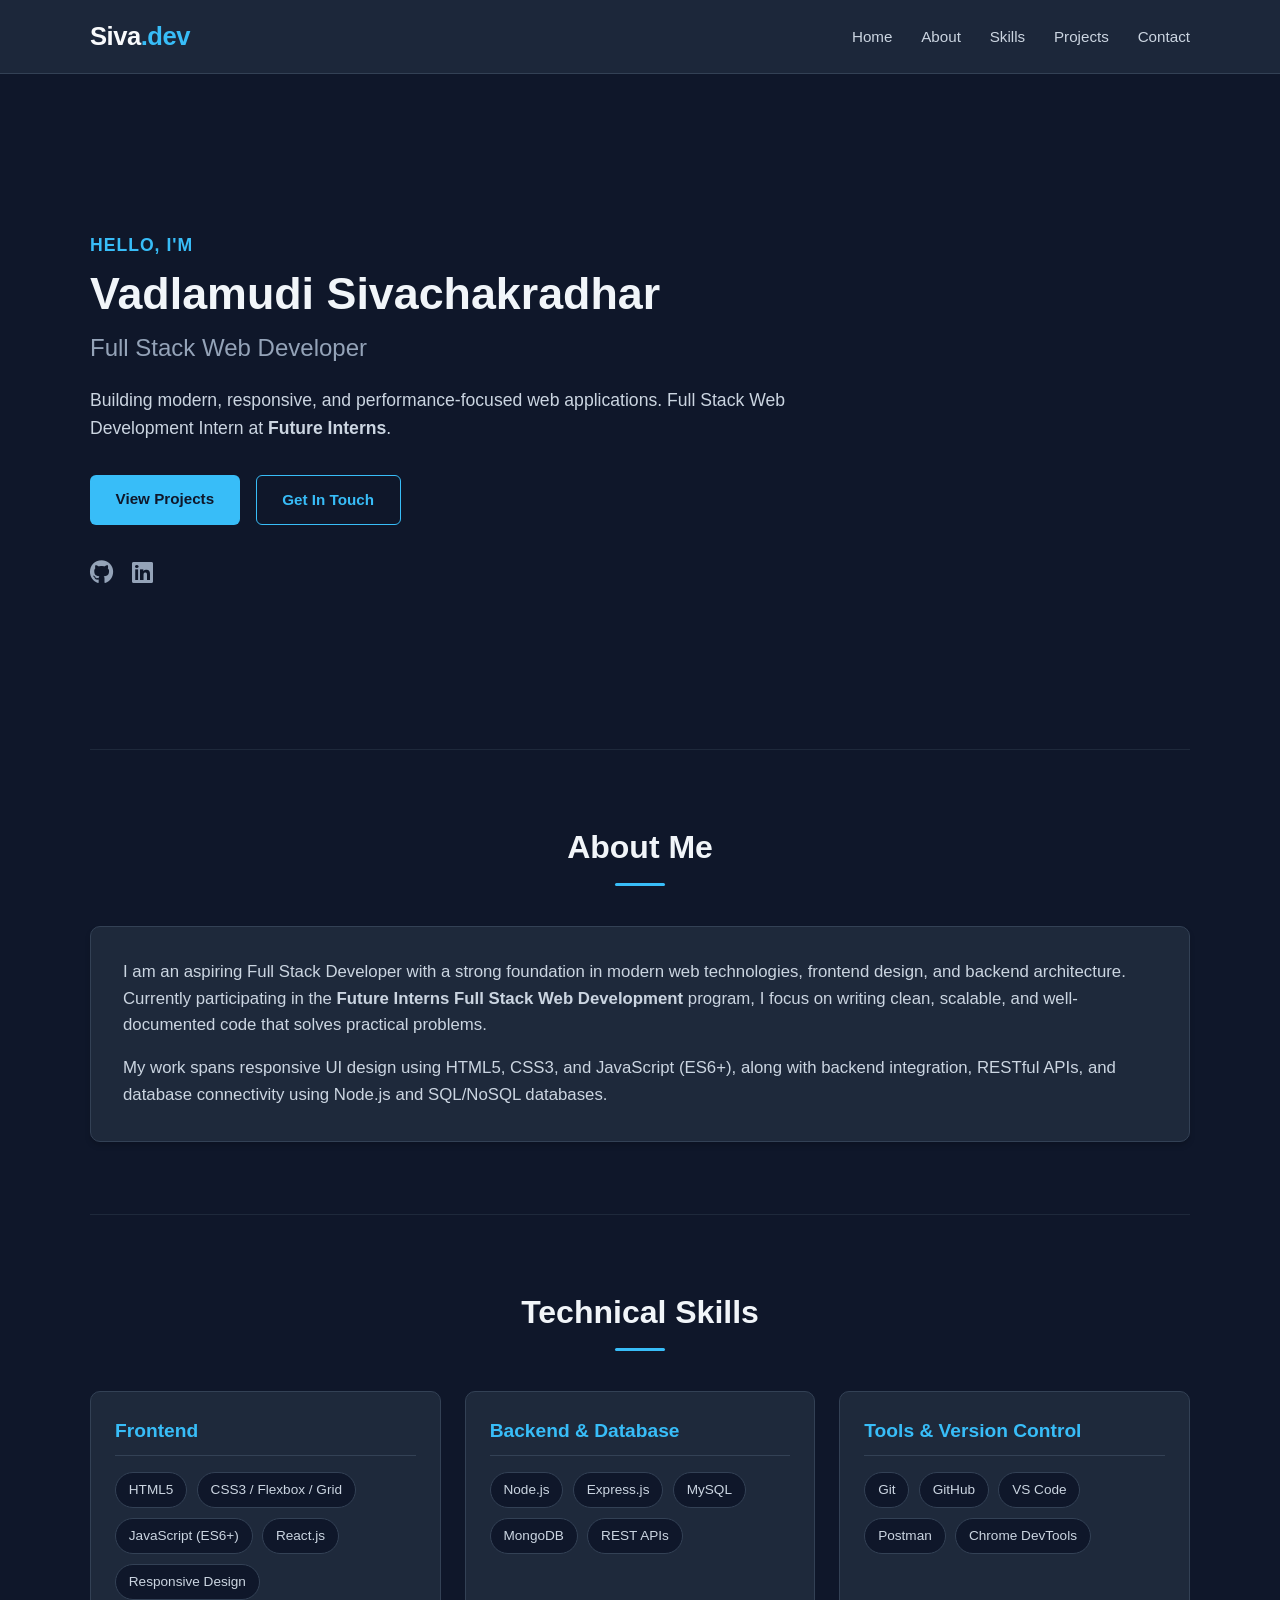
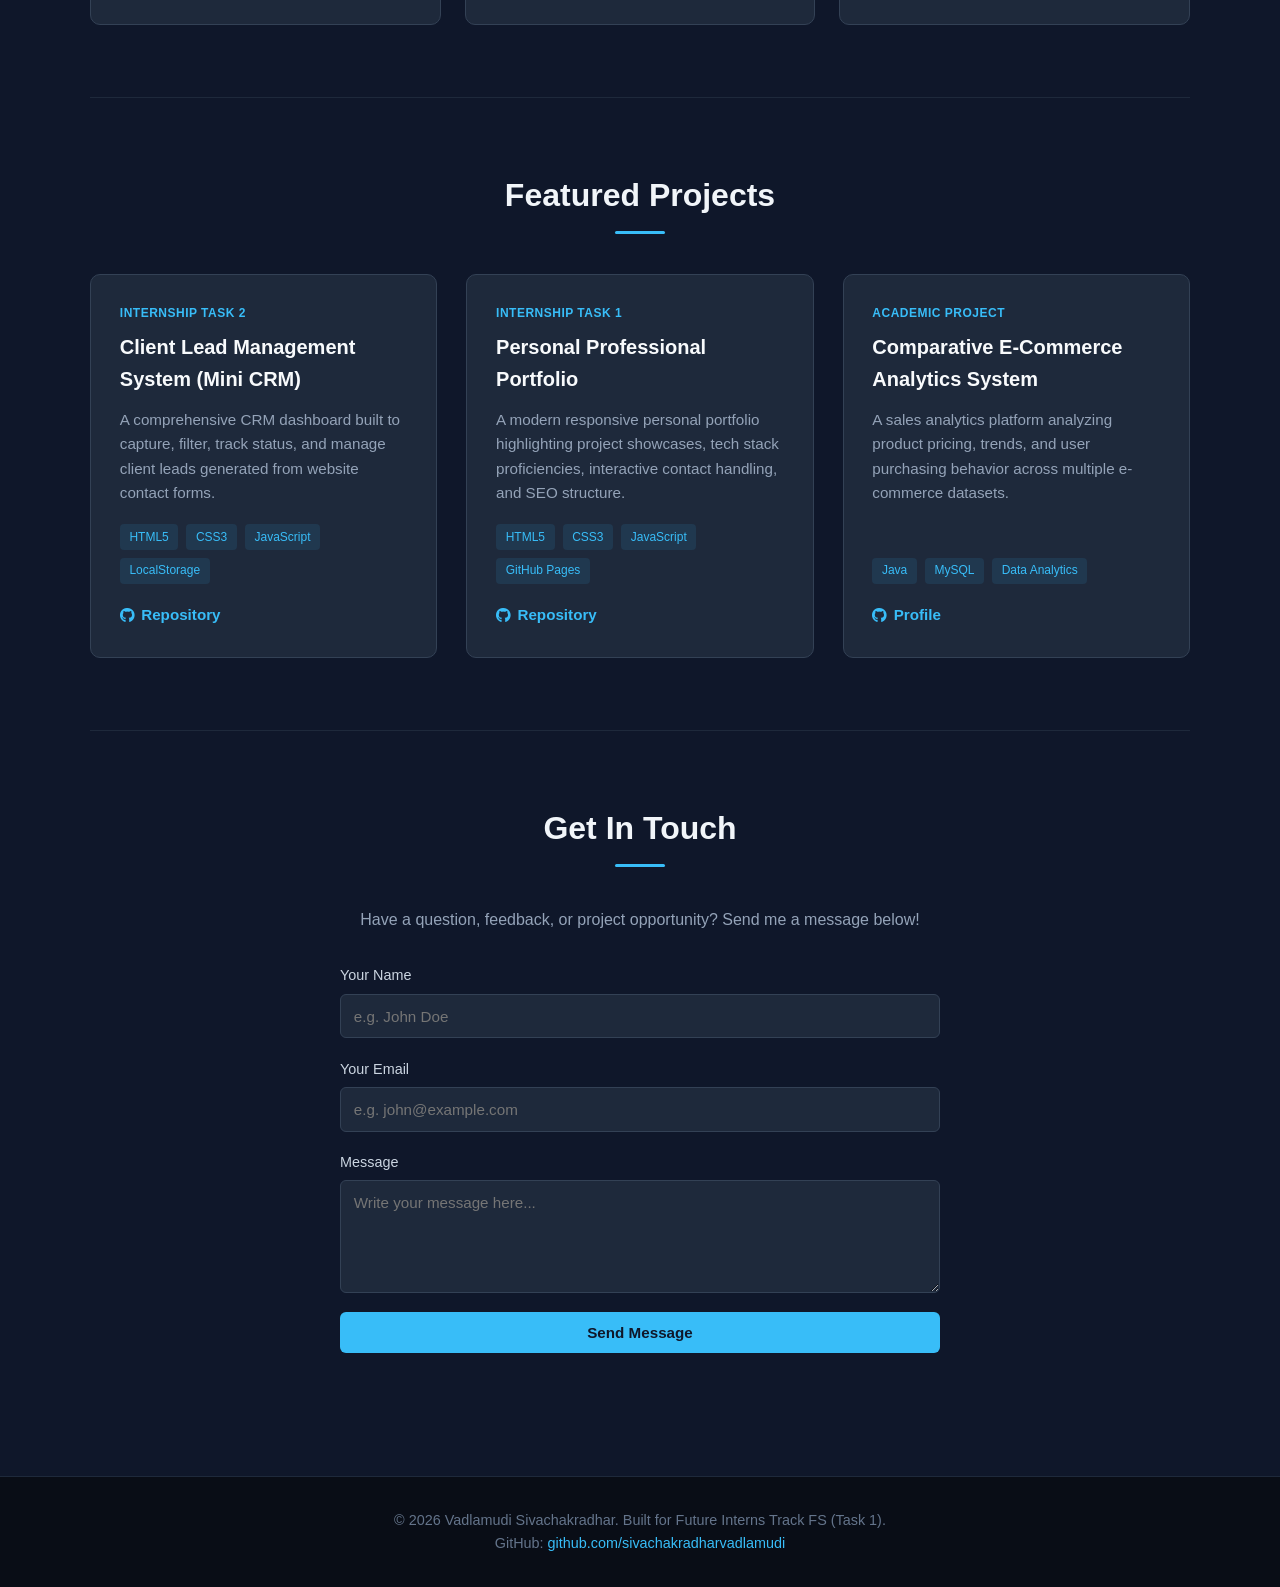
<file: index.html>
<!DOCTYPE html>
<html lang="en">
<head>
    <meta charset="UTF-8">
    <meta name="viewport" content="width=device-width, initial-scale=1.0">
    <title>Vadlamudi Sivachakradhar - Full Stack Developer Portfolio</title>
    <link rel="stylesheet" href="style.css">
    <!-- Font Awesome Icons -->
    <link rel="stylesheet" href="https://cdnjs.cloudflare.com/ajax/libs/font-awesome/6.4.0/css/all.min.css">
</head>
<body>

    <!-- Navigation Bar -->
    <header>
        <nav class="container">
            <div class="logo">Siva<span>.dev</span></div>
            <ul class="nav-links">
                <li><a href="#hero">Home</a></li>
                <li><a href="#about">About</a></li>
                <li><a href="#skills">Skills</a></li>
                <li><a href="#projects">Projects</a></li>
                <li><a href="#contact">Contact</a></li>
            </ul>
        </nav>
    </header>

    <!-- Hero Section -->
    <section id="hero" class="hero-section container">
        <div class="hero-content">
            <p class="greeting">Hello, I'm</p>
            <h1>Vadlamudi Sivachakradhar</h1>
            <h2 class="role-text">Full Stack Web Developer</h2>
            <p class="bio">
                Building modern, responsive, and performance-focused web applications. 
                Full Stack Web Development Intern at <strong>Future Interns</strong>.
            </p>
            <div class="hero-btns">
                <a href="#projects" class="btn btn-primary">View Projects</a>
                <a href="#contact" class="btn btn-secondary">Get In Touch</a>
            </div>
            <div class="social-links">
                <a href="https://github.com/sivachakradharvadlamudi" target="_blank" title="GitHub"><i class="fa-brands fa-github"></i></a>
                <a href="https://linkedin.com" target="_blank" title="LinkedIn"><i class="fa-brands fa-linkedin"></i></a>
            </div>
        </div>
    </section>

    <!-- About Section -->
    <section id="about" class="section container">
        <h2 class="section-title">About Me</h2>
        <div class="about-card">
            <p>
                I am an aspiring Full Stack Developer with a strong foundation in modern web technologies, 
                frontend design, and backend architecture. Currently participating in the <strong>Future Interns Full Stack Web Development</strong> program, 
                I focus on writing clean, scalable, and well-documented code that solves practical problems.
            </p>
            <p style="margin-top: 1rem;">
                My work spans responsive UI design using HTML5, CSS3, and JavaScript (ES6+), along with backend integration, 
                RESTful APIs, and database connectivity using Node.js and SQL/NoSQL databases.
            </p>
        </div>
    </section>

    <!-- Skills Section -->
    <section id="skills" class="section container">
        <h2 class="section-title">Technical Skills</h2>
        <div class="skills-grid">
            <div class="skill-category">
                <h3>Frontend</h3>
                <div class="badge-group">
                    <span class="badge">HTML5</span>
                    <span class="badge">CSS3 / Flexbox / Grid</span>
                    <span class="badge">JavaScript (ES6+)</span>
                    <span class="badge">React.js</span>
                    <span class="badge">Responsive Design</span>
                </div>
            </div>
            <div class="skill-category">
                <h3>Backend & Database</h3>
                <div class="badge-group">
                    <span class="badge">Node.js</span>
                    <span class="badge">Express.js</span>
                    <span class="badge">MySQL</span>
                    <span class="badge">MongoDB</span>
                    <span class="badge">REST APIs</span>
                </div>
            </div>
            <div class="skill-category">
                <h3>Tools & Version Control</h3>
                <div class="badge-group">
                    <span class="badge">Git</span>
                    <span class="badge">GitHub</span>
                    <span class="badge">VS Code</span>
                    <span class="badge">Postman</span>
                    <span class="badge">Chrome DevTools</span>
                </div>
            </div>
        </div>
    </section>

    <!-- Projects Section -->
    <section id="projects" class="section container">
        <h2 class="section-title">Featured Projects</h2>
        <div class="projects-grid">
            <!-- Project 1 -->
            <div class="project-card">
                <div class="project-tag">Internship Task 2</div>
                <h3>Client Lead Management System (Mini CRM)</h3>
                <p>
                    A comprehensive CRM dashboard built to capture, filter, track status, and manage client leads generated from website contact forms.
                </p>
                <div class="project-tech">
                    <span>HTML5</span>
                    <span>CSS3</span>
                    <span>JavaScript</span>
                    <span>LocalStorage</span>
                </div>
                <div class="project-links">
                    <a href="https://github.com/sivachakradharvadlamudi/FUTURE_FS_02" target="_blank" class="btn-link">
                        <i class="fa-brands fa-github"></i> Repository
                    </a>
                </div>
            </div>

            <!-- Project 2 -->
            <div class="project-card">
                <div class="project-tag">Internship Task 1</div>
                <h3>Personal Professional Portfolio</h3>
                <p>
                    A modern responsive personal portfolio highlighting project showcases, tech stack proficiencies, interactive contact handling, and SEO structure.
                </p>
                <div class="project-tech">
                    <span>HTML5</span>
                    <span>CSS3</span>
                    <span>JavaScript</span>
                    <span>GitHub Pages</span>
                </div>
                <div class="project-links">
                    <a href="https://github.com/sivachakradharvadlamudi/FUTURE_FS_01" target="_blank" class="btn-link">
                        <i class="fa-brands fa-github"></i> Repository
                    </a>
                </div>
            </div>

            <!-- Project 3 -->
            <div class="project-card">
                <div class="project-tag">Academic Project</div>
                <h3>Comparative E-Commerce Analytics System</h3>
                <p>
                    A sales analytics platform analyzing product pricing, trends, and user purchasing behavior across multiple e-commerce datasets.
                </p>
                <div class="project-tech">
                    <span>Java</span>
                    <span>MySQL</span>
                    <span>Data Analytics</span>
                </div>
                <div class="project-links">
                    <a href="https://github.com/sivachakradharvadlamudi" target="_blank" class="btn-link">
                        <i class="fa-brands fa-github"></i> Profile
                    </a>
                </div>
            </div>
        </div>
    </section>

    <!-- Contact Section -->
    <section id="contact" class="section container">
        <h2 class="section-title">Get In Touch</h2>
        <div class="contact-wrapper">
            <p class="contact-desc">Have a question, feedback, or project opportunity? Send me a message below!</p>
            <form id="contact-form">
                <div class="form-group">
                    <label for="name">Your Name</label>
                    <input type="text" id="name" placeholder="e.g. John Doe" required>
                </div>
                <div class="form-group">
                    <label for="email">Your Email</label>
                    <input type="email" id="email" placeholder="e.g. john@example.com" required>
                </div>
                <div class="form-group">
                    <label for="message">Message</label>
                    <textarea id="message" rows="5" placeholder="Write your message here..." required></textarea>
                </div>
                <button type="submit" class="btn btn-primary" id="submit-btn">Send Message</button>
                <div id="form-status" class="form-status"></div>
            </form>
        </div>
    </section>

    <!-- Footer -->
    <footer>
        <div class="container footer-content">
            <p>&copy; 2026 Vadlamudi Sivachakradhar. Built for Future Interns Track FS (Task 1).</p>
            <p>GitHub: <a href="https://github.com/sivachakradharvadlamudi" target="_blank">github.com/sivachakradharvadlamudi</a></p>
        </div>
    </footer>

    <script src="script.js"></script>
</body>
</html>
</file>
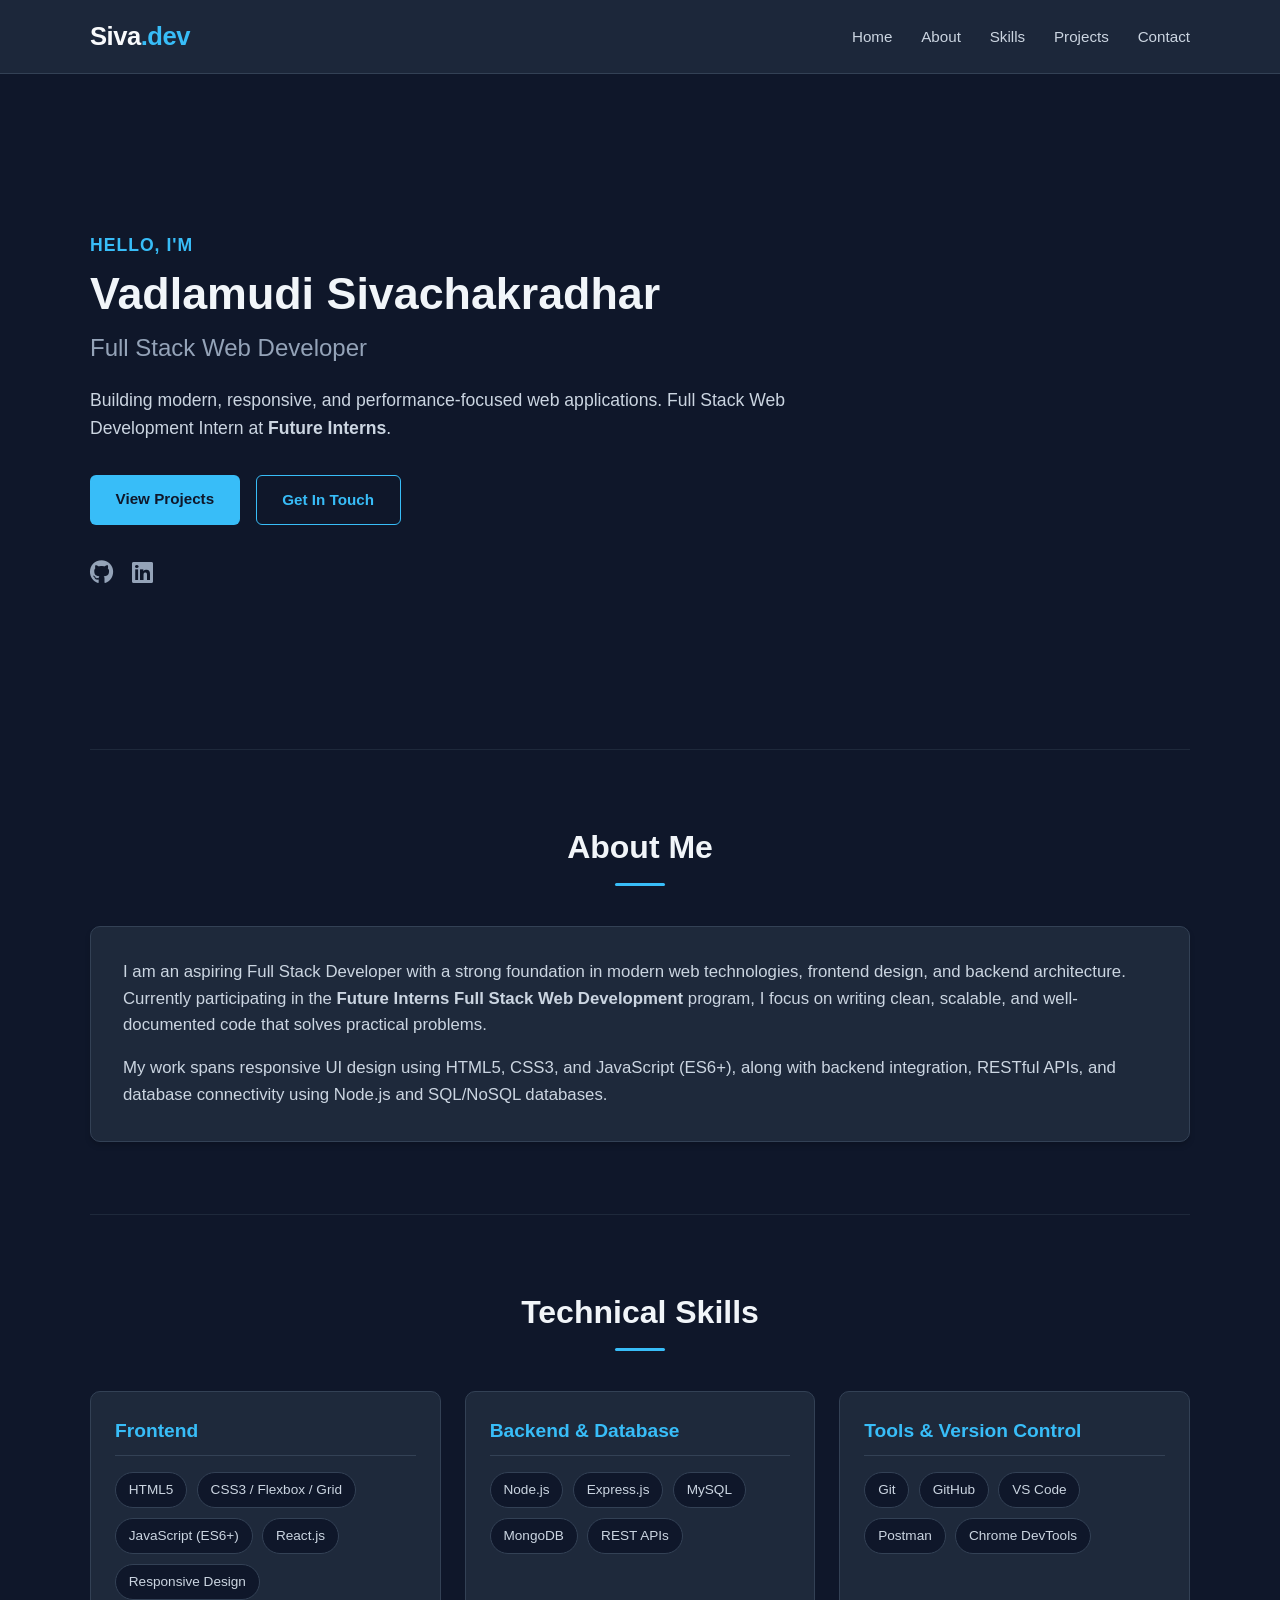
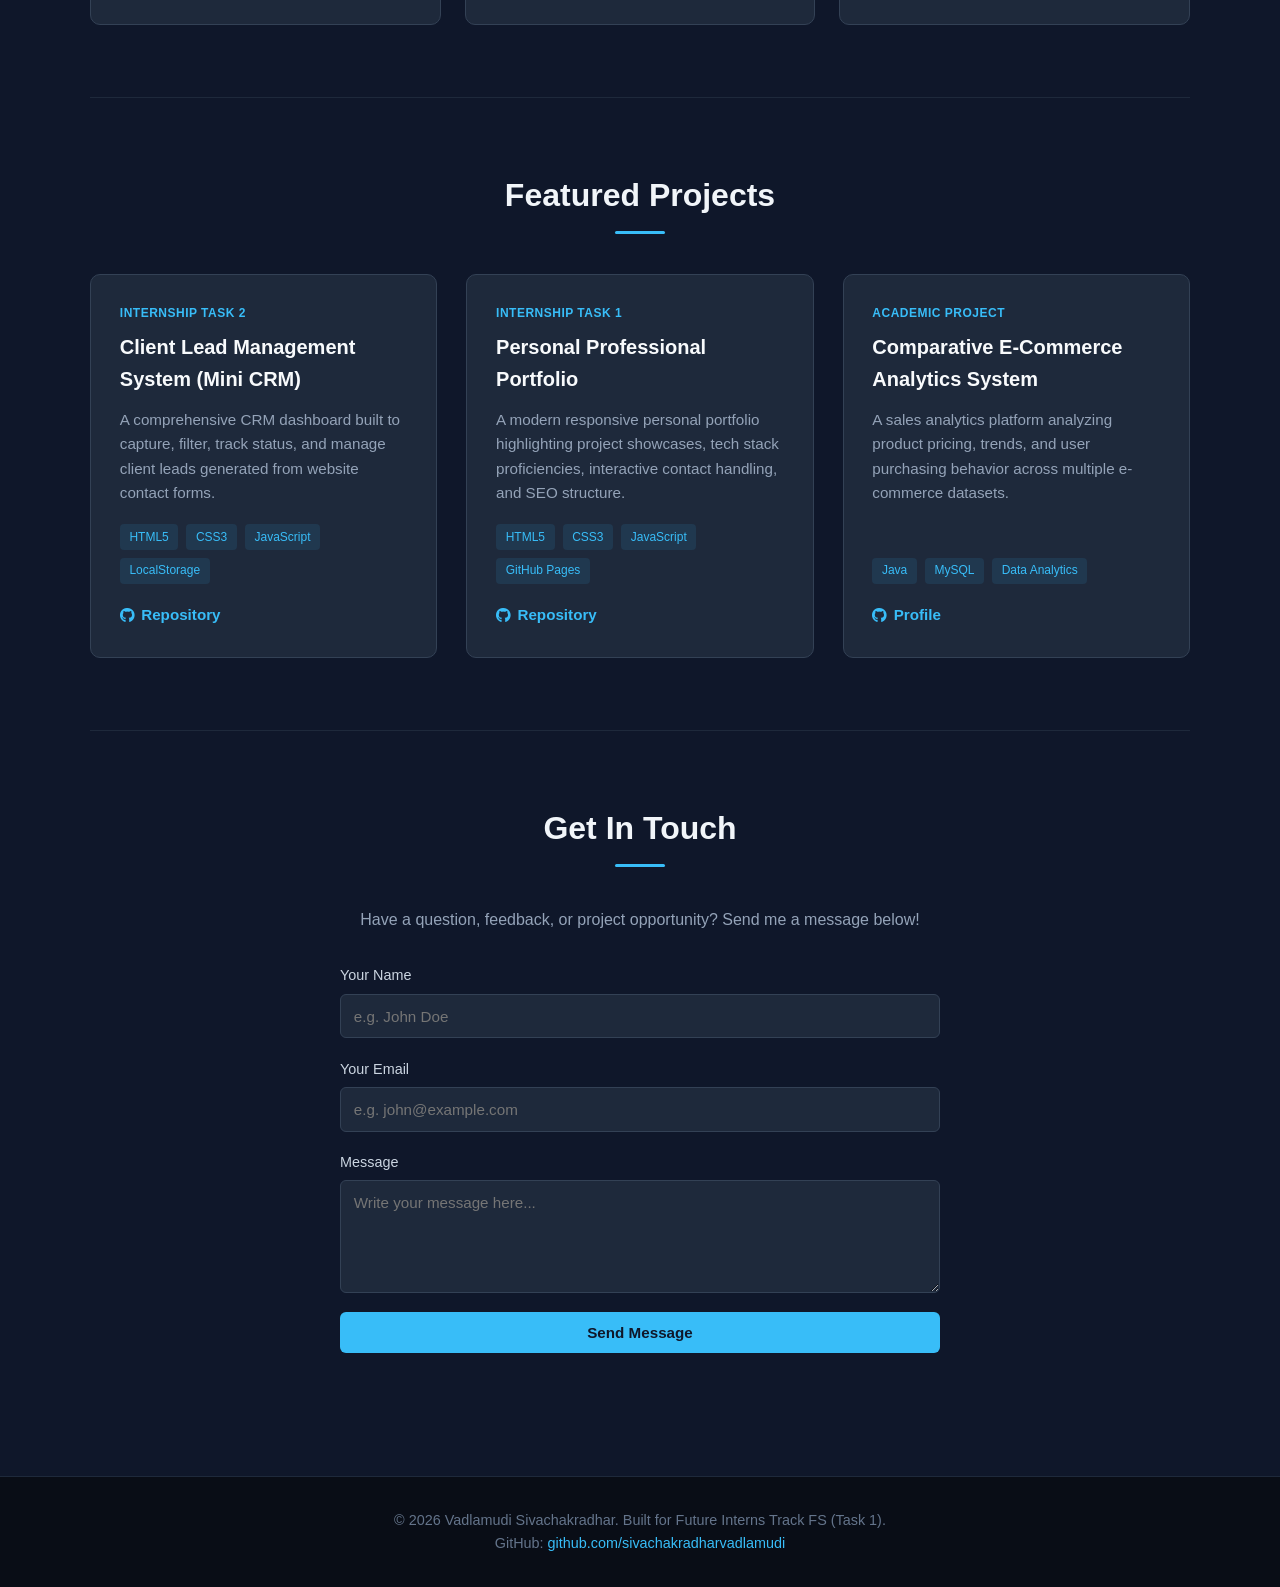
<file: portfolio_standalone.html>
<!DOCTYPE html>
<html lang="en">
<head>
    <meta charset="UTF-8">
    <meta name="viewport" content="width=device-width, initial-scale=1.0">
    <title>Vadlamudi Sivachakradhar - Full Stack Developer Portfolio</title>
    <style>
/* Reset & Base Styles */
* {
    margin: 0;
    padding: 0;
    box-sizing: border-box;
    font-family: -apple-system, BlinkMacSystemFont, 'Segoe UI', Roboto, Helvetica, Arial, sans-serif;
}

html {
    scroll-behavior: smooth;
}

body {
    background-color: #0f172a;
    color: #f8fafc;
    line-height: 1.6;
}

.container {
    width: 90%;
    max-width: 1100px;
    margin: 0 auto;
}

/* Header & Navigation */
header {
    background: rgba(30, 41, 59, 0.95);
    backdrop-filter: blur(8px);
    position: sticky;
    top: 0;
    z-index: 1000;
    border-bottom: 1px solid #334155;
    padding: 1rem 0;
}

nav {
    display: flex;
    justify-content: space-between;
    align-items: center;
}

.logo {
    font-size: 1.6rem;
    font-weight: 700;
    color: #f8fafc;
    letter-spacing: -0.5px;
}

.logo span {
    color: #38bdf8;
}

.nav-links {
    display: flex;
    list-style: none;
    gap: 1.8rem;
}

.nav-links a {
    color: #cbd5e1;
    text-decoration: none;
    font-weight: 500;
    font-size: 0.95rem;
    transition: color 0.2s ease;
}

.nav-links a:hover {
    color: #38bdf8;
}

/* Hero Section */
.hero-section {
    min-height: 75vh;
    display: flex;
    align-items: center;
    padding: 4rem 0;
}

.hero-content {
    max-width: 700px;
}

.greeting {
    color: #38bdf8;
    font-size: 1.1rem;
    font-weight: 600;
    text-transform: uppercase;
    letter-spacing: 1px;
    margin-bottom: 0.5rem;
}

.hero-content h1 {
    font-size: 2.8rem;
    line-height: 1.2;
    margin-bottom: 0.5rem;
    color: #f1f5f9;
}

.role-text {
    font-size: 1.5rem;
    color: #94a3b8;
    font-weight: 400;
    margin-bottom: 1.2rem;
}

.bio {
    font-size: 1.1rem;
    color: #cbd5e1;
    margin-bottom: 2rem;
}

.hero-btns {
    display: flex;
    gap: 1rem;
    margin-bottom: 1.8rem;
}

.btn {
    display: inline-block;
    padding: 0.75rem 1.6rem;
    border-radius: 6px;
    font-weight: 600;
    text-decoration: none;
    cursor: pointer;
    transition: all 0.2s ease;
    border: none;
    font-size: 0.95rem;
}

.btn-primary {
    background-color: #38bdf8;
    color: #0f172a;
}

.btn-primary:hover {
    background-color: #0ea5e9;
    transform: translateY(-2px);
}

.btn-secondary {
    background: transparent;
    color: #38bdf8;
    border: 1px solid #38bdf8;
}

.btn-secondary:hover {
    background: rgba(56, 189, 248, 0.1);
    transform: translateY(-2px);
}

.social-links {
    display: flex;
    gap: 1.2rem;
}

.social-links a {
    color: #94a3b8;
    font-size: 1.5rem;
    transition: color 0.2s ease, transform 0.2s ease;
}

.social-links a:hover {
    color: #38bdf8;
    transform: translateY(-3px);
}

/* Sections Common */
.section {
    padding: 4.5rem 0;
    border-top: 1px solid #1e293b;
}

.section-title {
    font-size: 2rem;
    text-align: center;
    margin-bottom: 2.5rem;
    color: #f1f5f9;
    position: relative;
}

.section-title::after {
    content: '';
    display: block;
    width: 50px;
    height: 3px;
    background: #38bdf8;
    margin: 0.6rem auto 0 auto;
    border-radius: 2px;
}

/* About Card */
.about-card {
    background: #1e293b;
    border: 1px solid #334155;
    border-radius: 10px;
    padding: 2rem;
    font-size: 1.05rem;
    color: #cbd5e1;
    box-shadow: 0 4px 6px -1px rgba(0, 0, 0, 0.2);
}

/* Skills Section */
.skills-grid {
    display: grid;
    grid-template-columns: repeat(auto-fit, minmax(280px, 1fr));
    gap: 1.5rem;
}

.skill-category {
    background: #1e293b;
    border: 1px solid #334155;
    border-radius: 10px;
    padding: 1.5rem;
}

.skill-category h3 {
    color: #38bdf8;
    font-size: 1.2rem;
    margin-bottom: 1rem;
    border-bottom: 1px solid #334155;
    padding-bottom: 0.5rem;
}

.badge-group {
    display: flex;
    flex-wrap: wrap;
    gap: 0.6rem;
}

.badge {
    background: #0f172a;
    color: #cbd5e1;
    border: 1px solid #334155;
    padding: 0.4rem 0.8rem;
    border-radius: 20px;
    font-size: 0.85rem;
    font-weight: 500;
}

/* Projects Section */
.projects-grid {
    display: grid;
    grid-template-columns: repeat(auto-fit, minmax(310px, 1fr));
    gap: 1.8rem;
}

.project-card {
    background: #1e293b;
    border: 1px solid #334155;
    border-radius: 10px;
    padding: 1.8rem;
    display: flex;
    flex-direction: column;
    justify-content: space-between;
    transition: transform 0.2s ease, border-color 0.2s ease;
}

.project-card:hover {
    transform: translateY(-5px);
    border-color: #38bdf8;
}

.project-tag {
    font-size: 0.75rem;
    font-weight: 700;
    color: #38bdf8;
    text-transform: uppercase;
    letter-spacing: 0.5px;
    margin-bottom: 0.5rem;
}

.project-card h3 {
    font-size: 1.25rem;
    color: #f8fafc;
    margin-bottom: 0.8rem;
}

.project-card p {
    color: #94a3b8;
    font-size: 0.95rem;
    margin-bottom: 1.2rem;
    flex-grow: 1;
}

.project-tech {
    display: flex;
    flex-wrap: wrap;
    gap: 0.5rem;
    margin-bottom: 1.2rem;
}

.project-tech span {
    font-size: 0.75rem;
    color: #38bdf8;
    background: rgba(56, 189, 248, 0.1);
    padding: 0.2rem 0.6rem;
    border-radius: 4px;
}

.project-links {
    margin-top: auto;
}

.btn-link {
    color: #38bdf8;
    text-decoration: none;
    font-weight: 600;
    font-size: 0.95rem;
    display: inline-flex;
    align-items: center;
    gap: 0.4rem;
}

.btn-link:hover {
    text-decoration: underline;
}

/* Contact Form */
.contact-wrapper {
    max-width: 600px;
    margin: 0 auto;
}

.contact-desc {
    text-align: center;
    color: #94a3b8;
    margin-bottom: 2rem;
}

#contact-form {
    display: flex;
    flex-direction: column;
    gap: 1.2rem;
}

.form-group {
    display: flex;
    flex-direction: column;
    gap: 0.4rem;
}

.form-group label {
    font-size: 0.9rem;
    color: #cbd5e1;
    font-weight: 500;
}

.form-group input,
.form-group textarea {
    background: #1e293b;
    border: 1px solid #334155;
    border-radius: 6px;
    padding: 0.8rem;
    color: #f8fafc;
    font-size: 0.95rem;
    transition: border-color 0.2s ease;
}

.form-group input:focus,
.form-group textarea:focus {
    outline: none;
    border-color: #38bdf8;
}

.form-status {
    margin-top: 0.5rem;
    font-size: 0.95rem;
    font-weight: 600;
    min-height: 1.5rem;
    text-align: center;
}

.status-success {
    color: #34d399;
}

.status-error {
    color: #f87171;
}

/* Footer */
footer {
    background: #090d16;
    border-top: 1px solid #1e293b;
    padding: 2rem 0;
    text-align: center;
    color: #64748b;
    font-size: 0.9rem;
}

footer a {
    color: #38bdf8;
    text-decoration: none;
}

footer a:hover {
    text-decoration: underline;
}

/* Responsiveness */
@media (max-width: 768px) {
    .hero-content h1 {
        font-size: 2.2rem;
    }
    .nav-links {
        display: none;
    }
}

</style>
    <!-- Font Awesome Icons -->
    <link rel="stylesheet" href="https://cdnjs.cloudflare.com/ajax/libs/font-awesome/6.4.0/css/all.min.css">
</head>
<body>

    <!-- Navigation Bar -->
    <header>
        <nav class="container">
            <div class="logo">Siva<span>.dev</span></div>
            <ul class="nav-links">
                <li><a href="#hero">Home</a></li>
                <li><a href="#about">About</a></li>
                <li><a href="#skills">Skills</a></li>
                <li><a href="#projects">Projects</a></li>
                <li><a href="#contact">Contact</a></li>
            </ul>
        </nav>
    </header>

    <!-- Hero Section -->
    <section id="hero" class="hero-section container">
        <div class="hero-content">
            <p class="greeting">Hello, I'm</p>
            <h1>Vadlamudi Sivachakradhar</h1>
            <h2 class="role-text">Full Stack Web Developer</h2>
            <p class="bio">
                Building modern, responsive, and performance-focused web applications. 
                Full Stack Web Development Intern at <strong>Future Interns</strong>.
            </p>
            <div class="hero-btns">
                <a href="#projects" class="btn btn-primary">View Projects</a>
                <a href="#contact" class="btn btn-secondary">Get In Touch</a>
            </div>
            <div class="social-links">
                <a href="https://github.com/sivachakradharvadlamudi" target="_blank" title="GitHub"><i class="fa-brands fa-github"></i></a>
                <a href="https://linkedin.com" target="_blank" title="LinkedIn"><i class="fa-brands fa-linkedin"></i></a>
            </div>
        </div>
    </section>

    <!-- About Section -->
    <section id="about" class="section container">
        <h2 class="section-title">About Me</h2>
        <div class="about-card">
            <p>
                I am an aspiring Full Stack Developer with a strong foundation in modern web technologies, 
                frontend design, and backend architecture. Currently participating in the <strong>Future Interns Full Stack Web Development</strong> program, 
                I focus on writing clean, scalable, and well-documented code that solves practical problems.
            </p>
            <p style="margin-top: 1rem;">
                My work spans responsive UI design using HTML5, CSS3, and JavaScript (ES6+), along with backend integration, 
                RESTful APIs, and database connectivity using Node.js and SQL/NoSQL databases.
            </p>
        </div>
    </section>

    <!-- Skills Section -->
    <section id="skills" class="section container">
        <h2 class="section-title">Technical Skills</h2>
        <div class="skills-grid">
            <div class="skill-category">
                <h3>Frontend</h3>
                <div class="badge-group">
                    <span class="badge">HTML5</span>
                    <span class="badge">CSS3 / Flexbox / Grid</span>
                    <span class="badge">JavaScript (ES6+)</span>
                    <span class="badge">React.js</span>
                    <span class="badge">Responsive Design</span>
                </div>
            </div>
            <div class="skill-category">
                <h3>Backend & Database</h3>
                <div class="badge-group">
                    <span class="badge">Node.js</span>
                    <span class="badge">Express.js</span>
                    <span class="badge">MySQL</span>
                    <span class="badge">MongoDB</span>
                    <span class="badge">REST APIs</span>
                </div>
            </div>
            <div class="skill-category">
                <h3>Tools & Version Control</h3>
                <div class="badge-group">
                    <span class="badge">Git</span>
                    <span class="badge">GitHub</span>
                    <span class="badge">VS Code</span>
                    <span class="badge">Postman</span>
                    <span class="badge">Chrome DevTools</span>
                </div>
            </div>
        </div>
    </section>

    <!-- Projects Section -->
    <section id="projects" class="section container">
        <h2 class="section-title">Featured Projects</h2>
        <div class="projects-grid">
            <!-- Project 1 -->
            <div class="project-card">
                <div class="project-tag">Internship Task 2</div>
                <h3>Client Lead Management System (Mini CRM)</h3>
                <p>
                    A comprehensive CRM dashboard built to capture, filter, track status, and manage client leads generated from website contact forms.
                </p>
                <div class="project-tech">
                    <span>HTML5</span>
                    <span>CSS3</span>
                    <span>JavaScript</span>
                    <span>LocalStorage</span>
                </div>
                <div class="project-links">
                    <a href="https://github.com/sivachakradharvadlamudi/FUTURE_FS_02" target="_blank" class="btn-link">
                        <i class="fa-brands fa-github"></i> Repository
                    </a>
                </div>
            </div>

            <!-- Project 2 -->
            <div class="project-card">
                <div class="project-tag">Internship Task 1</div>
                <h3>Personal Professional Portfolio</h3>
                <p>
                    A modern responsive personal portfolio highlighting project showcases, tech stack proficiencies, interactive contact handling, and SEO structure.
                </p>
                <div class="project-tech">
                    <span>HTML5</span>
                    <span>CSS3</span>
                    <span>JavaScript</span>
                    <span>GitHub Pages</span>
                </div>
                <div class="project-links">
                    <a href="https://github.com/sivachakradharvadlamudi/FUTURE_FS_01" target="_blank" class="btn-link">
                        <i class="fa-brands fa-github"></i> Repository
                    </a>
                </div>
            </div>

            <!-- Project 3 -->
            <div class="project-card">
                <div class="project-tag">Academic Project</div>
                <h3>Comparative E-Commerce Analytics System</h3>
                <p>
                    A sales analytics platform analyzing product pricing, trends, and user purchasing behavior across multiple e-commerce datasets.
                </p>
                <div class="project-tech">
                    <span>Java</span>
                    <span>MySQL</span>
                    <span>Data Analytics</span>
                </div>
                <div class="project-links">
                    <a href="https://github.com/sivachakradharvadlamudi" target="_blank" class="btn-link">
                        <i class="fa-brands fa-github"></i> Profile
                    </a>
                </div>
            </div>
        </div>
    </section>

    <!-- Contact Section -->
    <section id="contact" class="section container">
        <h2 class="section-title">Get In Touch</h2>
        <div class="contact-wrapper">
            <p class="contact-desc">Have a question, feedback, or project opportunity? Send me a message below!</p>
            <form id="contact-form">
                <div class="form-group">
                    <label for="name">Your Name</label>
                    <input type="text" id="name" placeholder="e.g. John Doe" required>
                </div>
                <div class="form-group">
                    <label for="email">Your Email</label>
                    <input type="email" id="email" placeholder="e.g. john@example.com" required>
                </div>
                <div class="form-group">
                    <label for="message">Message</label>
                    <textarea id="message" rows="5" placeholder="Write your message here..." required></textarea>
                </div>
                <button type="submit" class="btn btn-primary" id="submit-btn">Send Message</button>
                <div id="form-status" class="form-status"></div>
            </form>
        </div>
    </section>

    <!-- Footer -->
    <footer>
        <div class="container footer-content">
            <p>&copy; 2026 Vadlamudi Sivachakradhar. Built for Future Interns Track FS (Task 1).</p>
            <p>GitHub: <a href="https://github.com/sivachakradharvadlamudi" target="_blank">github.com/sivachakradharvadlamudi</a></p>
        </div>
    </footer>

    <script>
// Wait for DOM to load fully
document.addEventListener('DOMContentLoaded', function() {
    const contactForm = document.getElementById('contact-form');
    const formStatus = document.getElementById('form-status');
    const nameInput = document.getElementById('name');
    const emailInput = document.getElementById('email');
    const messageInput = document.getElementById('message');

    if (contactForm) {
        contactForm.addEventListener('submit', function(e) {
            e.preventDefault();

            const name = nameInput.value.trim();
            const email = emailInput.value.trim();
            const message = messageInput.value.trim();

            if (!name || !email || !message) {
                formStatus.className = 'form-status status-error';
                formStatus.textContent = 'Please fill out all required fields.';
                return;
            }

            // Simulate form submission success
            formStatus.className = 'form-status status-success';
            formStatus.textContent = `Thank you, ${name}! Your message has been received.`;

            // Save to localStorage as a demonstration of storage
            try {
                const submissions = JSON.parse(localStorage.getItem('portfolio_messages') || '[]');
                submissions.push({ name, email, message, timestamp: new Date().toISOString() });
                localStorage.setItem('portfolio_messages', JSON.stringify(submissions));
            } catch (err) {
                console.log('LocalStorage save:', err);
            }

            // Reset form fields
            contactForm.reset();

            // Clear status message after 5 seconds
            setTimeout(function() {
                formStatus.textContent = '';
                formStatus.className = 'form-status';
            }, 5000);
        });
    }
});

</script>
</body>
</html>
</file>
<file: style.css>
/* Reset & Base Styles */
* {
    margin: 0;
    padding: 0;
    box-sizing: border-box;
    font-family: -apple-system, BlinkMacSystemFont, 'Segoe UI', Roboto, Helvetica, Arial, sans-serif;
}

html {
    scroll-behavior: smooth;
}

body {
    background-color: #0f172a;
    color: #f8fafc;
    line-height: 1.6;
}

.container {
    width: 90%;
    max-width: 1100px;
    margin: 0 auto;
}

/* Header & Navigation */
header {
    background: rgba(30, 41, 59, 0.95);
    backdrop-filter: blur(8px);
    position: sticky;
    top: 0;
    z-index: 1000;
    border-bottom: 1px solid #334155;
    padding: 1rem 0;
}

nav {
    display: flex;
    justify-content: space-between;
    align-items: center;
}

.logo {
    font-size: 1.6rem;
    font-weight: 700;
    color: #f8fafc;
    letter-spacing: -0.5px;
}

.logo span {
    color: #38bdf8;
}

.nav-links {
    display: flex;
    list-style: none;
    gap: 1.8rem;
}

.nav-links a {
    color: #cbd5e1;
    text-decoration: none;
    font-weight: 500;
    font-size: 0.95rem;
    transition: color 0.2s ease;
}

.nav-links a:hover {
    color: #38bdf8;
}

/* Hero Section */
.hero-section {
    min-height: 75vh;
    display: flex;
    align-items: center;
    padding: 4rem 0;
}

.hero-content {
    max-width: 700px;
}

.greeting {
    color: #38bdf8;
    font-size: 1.1rem;
    font-weight: 600;
    text-transform: uppercase;
    letter-spacing: 1px;
    margin-bottom: 0.5rem;
}

.hero-content h1 {
    font-size: 2.8rem;
    line-height: 1.2;
    margin-bottom: 0.5rem;
    color: #f1f5f9;
}

.role-text {
    font-size: 1.5rem;
    color: #94a3b8;
    font-weight: 400;
    margin-bottom: 1.2rem;
}

.bio {
    font-size: 1.1rem;
    color: #cbd5e1;
    margin-bottom: 2rem;
}

.hero-btns {
    display: flex;
    gap: 1rem;
    margin-bottom: 1.8rem;
}

.btn {
    display: inline-block;
    padding: 0.75rem 1.6rem;
    border-radius: 6px;
    font-weight: 600;
    text-decoration: none;
    cursor: pointer;
    transition: all 0.2s ease;
    border: none;
    font-size: 0.95rem;
}

.btn-primary {
    background-color: #38bdf8;
    color: #0f172a;
}

.btn-primary:hover {
    background-color: #0ea5e9;
    transform: translateY(-2px);
}

.btn-secondary {
    background: transparent;
    color: #38bdf8;
    border: 1px solid #38bdf8;
}

.btn-secondary:hover {
    background: rgba(56, 189, 248, 0.1);
    transform: translateY(-2px);
}

.social-links {
    display: flex;
    gap: 1.2rem;
}

.social-links a {
    color: #94a3b8;
    font-size: 1.5rem;
    transition: color 0.2s ease, transform 0.2s ease;
}

.social-links a:hover {
    color: #38bdf8;
    transform: translateY(-3px);
}

/* Sections Common */
.section {
    padding: 4.5rem 0;
    border-top: 1px solid #1e293b;
}

.section-title {
    font-size: 2rem;
    text-align: center;
    margin-bottom: 2.5rem;
    color: #f1f5f9;
    position: relative;
}

.section-title::after {
    content: '';
    display: block;
    width: 50px;
    height: 3px;
    background: #38bdf8;
    margin: 0.6rem auto 0 auto;
    border-radius: 2px;
}

/* About Card */
.about-card {
    background: #1e293b;
    border: 1px solid #334155;
    border-radius: 10px;
    padding: 2rem;
    font-size: 1.05rem;
    color: #cbd5e1;
    box-shadow: 0 4px 6px -1px rgba(0, 0, 0, 0.2);
}

/* Skills Section */
.skills-grid {
    display: grid;
    grid-template-columns: repeat(auto-fit, minmax(280px, 1fr));
    gap: 1.5rem;
}

.skill-category {
    background: #1e293b;
    border: 1px solid #334155;
    border-radius: 10px;
    padding: 1.5rem;
}

.skill-category h3 {
    color: #38bdf8;
    font-size: 1.2rem;
    margin-bottom: 1rem;
    border-bottom: 1px solid #334155;
    padding-bottom: 0.5rem;
}

.badge-group {
    display: flex;
    flex-wrap: wrap;
    gap: 0.6rem;
}

.badge {
    background: #0f172a;
    color: #cbd5e1;
    border: 1px solid #334155;
    padding: 0.4rem 0.8rem;
    border-radius: 20px;
    font-size: 0.85rem;
    font-weight: 500;
}

/* Projects Section */
.projects-grid {
    display: grid;
    grid-template-columns: repeat(auto-fit, minmax(310px, 1fr));
    gap: 1.8rem;
}

.project-card {
    background: #1e293b;
    border: 1px solid #334155;
    border-radius: 10px;
    padding: 1.8rem;
    display: flex;
    flex-direction: column;
    justify-content: space-between;
    transition: transform 0.2s ease, border-color 0.2s ease;
}

.project-card:hover {
    transform: translateY(-5px);
    border-color: #38bdf8;
}

.project-tag {
    font-size: 0.75rem;
    font-weight: 700;
    color: #38bdf8;
    text-transform: uppercase;
    letter-spacing: 0.5px;
    margin-bottom: 0.5rem;
}

.project-card h3 {
    font-size: 1.25rem;
    color: #f8fafc;
    margin-bottom: 0.8rem;
}

.project-card p {
    color: #94a3b8;
    font-size: 0.95rem;
    margin-bottom: 1.2rem;
    flex-grow: 1;
}

.project-tech {
    display: flex;
    flex-wrap: wrap;
    gap: 0.5rem;
    margin-bottom: 1.2rem;
}

.project-tech span {
    font-size: 0.75rem;
    color: #38bdf8;
    background: rgba(56, 189, 248, 0.1);
    padding: 0.2rem 0.6rem;
    border-radius: 4px;
}

.project-links {
    margin-top: auto;
}

.btn-link {
    color: #38bdf8;
    text-decoration: none;
    font-weight: 600;
    font-size: 0.95rem;
    display: inline-flex;
    align-items: center;
    gap: 0.4rem;
}

.btn-link:hover {
    text-decoration: underline;
}

/* Contact Form */
.contact-wrapper {
    max-width: 600px;
    margin: 0 auto;
}

.contact-desc {
    text-align: center;
    color: #94a3b8;
    margin-bottom: 2rem;
}

#contact-form {
    display: flex;
    flex-direction: column;
    gap: 1.2rem;
}

.form-group {
    display: flex;
    flex-direction: column;
    gap: 0.4rem;
}

.form-group label {
    font-size: 0.9rem;
    color: #cbd5e1;
    font-weight: 500;
}

.form-group input,
.form-group textarea {
    background: #1e293b;
    border: 1px solid #334155;
    border-radius: 6px;
    padding: 0.8rem;
    color: #f8fafc;
    font-size: 0.95rem;
    transition: border-color 0.2s ease;
}

.form-group input:focus,
.form-group textarea:focus {
    outline: none;
    border-color: #38bdf8;
}

.form-status {
    margin-top: 0.5rem;
    font-size: 0.95rem;
    font-weight: 600;
    min-height: 1.5rem;
    text-align: center;
}

.status-success {
    color: #34d399;
}

.status-error {
    color: #f87171;
}

/* Footer */
footer {
    background: #090d16;
    border-top: 1px solid #1e293b;
    padding: 2rem 0;
    text-align: center;
    color: #64748b;
    font-size: 0.9rem;
}

footer a {
    color: #38bdf8;
    text-decoration: none;
}

footer a:hover {
    text-decoration: underline;
}

/* Responsiveness */
@media (max-width: 768px) {
    .hero-content h1 {
        font-size: 2.2rem;
    }
    .nav-links {
        display: none;
    }
}
</file>
